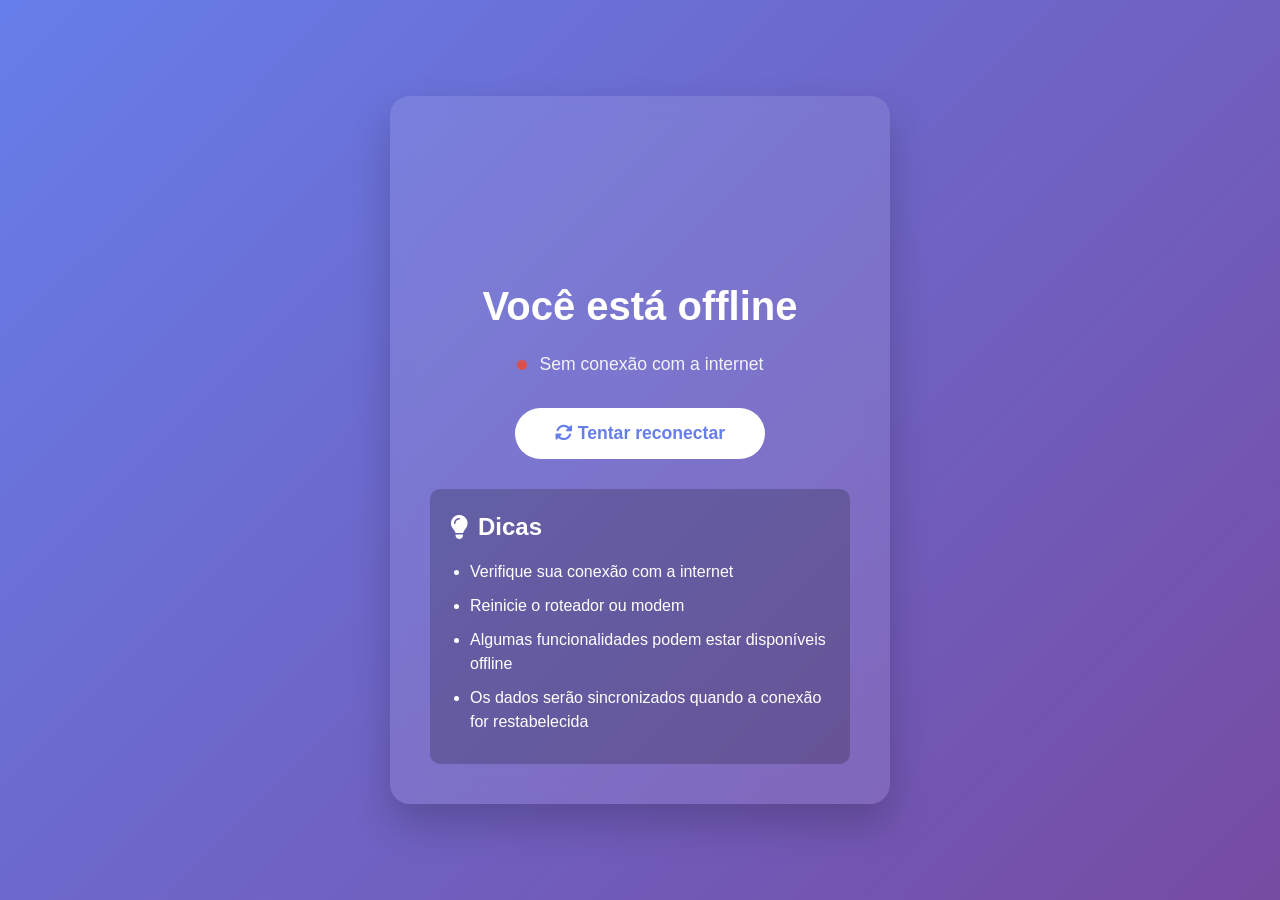
<file: offline.html>
<!DOCTYPE html>
<html lang="pt-br">
<head>
    <meta charset="UTF-8">
    <meta name="viewport" content="width=device-width, initial-scale=1.0">
    <title>Offline - SGE Municipal</title>
    <link rel="stylesheet" href="style.css">
    <link rel="stylesheet" href="https://cdnjs.cloudflare.com/ajax/libs/font-awesome/6.4.0/css/all.min.css">
    <style>
        body {
            margin: 0;
            padding: 0;
            font-family: 'Poppins', sans-serif;
            background: linear-gradient(135deg, #667eea 0%, #764ba2 100%);
            min-height: 100vh;
            display: flex;
            align-items: center;
            justify-content: center;
            color: white;
        }
        
        .offline-container {
            text-align: center;
            padding: 40px;
            background: rgba(255, 255, 255, 0.1);
            backdrop-filter: blur(10px);
            border-radius: 20px;
            box-shadow: 0 20px 40px rgba(0, 0, 0, 0.2);
            max-width: 500px;
            margin: 20px;
        }
        
        .offline-icon {
            font-size: 5rem;
            margin-bottom: 20px;
            animation: float 3s ease-in-out infinite;
        }
        
        @keyframes float {
            0%, 100% { transform: translateY(0); }
            50% { transform: translateY(-20px); }
        }
        
        h1 {
            font-size: 2.5rem;
            margin-bottom: 15px;
        }
        
        p {
            font-size: 1.1rem;
            margin-bottom: 30px;
            opacity: 0.9;
        }
        
        .btn-reconectar {
            background: white;
            color: #667eea;
            border: none;
            padding: 15px 40px;
            border-radius: 50px;
            font-size: 1.1rem;
            font-weight: 600;
            cursor: pointer;
            transition: all 0.3s;
            margin-bottom: 30px;
        }
        
        .btn-reconectar:hover {
            transform: translateY(-3px);
            box-shadow: 0 10px 20px rgba(0, 0, 0, 0.2);
        }
        
        .dicas {
            text-align: left;
            background: rgba(0, 0, 0, 0.2);
            padding: 20px;
            border-radius: 10px;
        }
        
        .dicas h3 {
            margin: 0 0 15px 0;
            display: flex;
            align-items: center;
            gap: 10px;
        }
        
        .dicas ul {
            margin: 0;
            padding-left: 20px;
        }
        
        .dicas li {
            margin: 10px 0;
        }
        
        .status-indicator {
            display: inline-block;
            width: 10px;
            height: 10px;
            background: #e74c3c;
            border-radius: 50%;
            margin-right: 8px;
            animation: pulse 1.5s infinite;
        }
        
        @keyframes pulse {
            0%, 100% { opacity: 1; }
            50% { opacity: 0.5; }
        }
    </style>
</head>
<body>
    <div class="offline-container">
        <div class="offline-icon">
            <i class="fas fa-wifi-slash"></i>
        </div>
        
        <h1>Você está offline</h1>
        
        <p>
            <span class="status-indicator"></span>
            Sem conexão com a internet
        </p>
        
        <button class="btn-reconectar" onclick="tentarReconectar()">
            <i class="fas fa-sync-alt"></i>
            Tentar reconectar
        </button>
        
        <div class="dicas">
            <h3>
                <i class="fas fa-lightbulb"></i>
                Dicas
            </h3>
            <ul>
                <li>Verifique sua conexão com a internet</li>
                <li>Reinicie o roteador ou modem</li>
                <li>Algumas funcionalidades podem estar disponíveis offline</li>
                <li>Os dados serão sincronizados quando a conexão for restabelecida</li>
            </ul>
        </div>
    </div>

    <script>
        function tentarReconectar() {
            if (navigator.onLine) {
                window.location.href = '/';
            } else {
                alert('Ainda sem conexão. Verifique sua internet e tente novamente.');
            }
        }

        // Verificar periodicamente
        setInterval(() => {
            if (navigator.onLine) {
                window.location.href = '/';
            }
        }, 5000);
    </script>
</body>
</html>
</file>
<file: style.css>
/* style.css - Sistema de Gestão Educacional Municipal
   Versão 5.0 - Completa com todos os módulos funcionando
*/

/* ========== RESET E VARIÁVEIS GLOBAIS ========== */
* {
    margin: 0;
    padding: 0;
    box-sizing: border-box;
}

:root {
    /* Cores base */
    --primary: #3498db;
    --secondary: #2c3e50;
    --success: #27ae60;
    --warning: #f39c12;
    --danger: #e74c3c;
    --info: #17a2b8;
    --purple: #9b59b6;
    --orange: #e67e22;
    --light: #ecf0f1;
    --dark: #2c3e50;
    --gray: #95a5a6;
    
    /* Cores de fundo */
    --bg-primary: #f5f7fa;
    --bg-secondary: #ffffff;
    --bg-sidebar: #2c3e50;
    --bg-header: #ffffff;
    --bg-card: #ffffff;
    --bg-card-hover: #f8f9fa;
    
    /* Cores de texto */
    --text-primary: #2c3e50;
    --text-secondary: #7f8c8d;
    --text-light: #ecf0f1;
    --text-white: #ffffff;
    
    /* Cores de borda */
    --border-color: #dee2e6;
    
    /* Cores de input */
    --input-bg: #ffffff;
    --input-border: #dee2e6;
    --input-focus: #3498db;
    
    /* Cores de IA */
    --ia-primary: #667eea;
    --ia-secondary: #764ba2;
    --ia-gradient: linear-gradient(135deg, #667eea, #764ba2);
    
    /* Tamanhos */
    --font-base: 16px;
    --line-height: 1.5;
    
    /* Sombras */
    --shadow: 0 4px 6px rgba(0, 0, 0, 0.1);
    --shadow-lg: 0 10px 20px rgba(0, 0, 0, 0.1);
    --shadow-hover: 0 8px 15px rgba(0, 0, 0, 0.2);
    
    /* Bordas */
    --radius: 8px;
    --radius-sm: 4px;
    --radius-lg: 12px;
    
    /* Transições */
    --transition: all 0.3s ease;
}

/* ========== ESTILOS BASE ========== */
body {
    font-family: 'Poppins', sans-serif;
    background: var(--bg-primary);
    color: var(--text-primary);
    min-height: 100vh;
    line-height: var(--line-height);
    transition: var(--transition);
    font-size: var(--font-base);
}

/* Ajustes de fonte para headings */
h1 { font-size: calc(var(--font-base) * 2); }
h2 { font-size: calc(var(--font-base) * 1.75); }
h3 { font-size: calc(var(--font-base) * 1.5); }
h4 { font-size: calc(var(--font-base) * 1.25); }
h5 { font-size: calc(var(--font-base) * 1.1); }
h6 { font-size: var(--font-base); }

/* ========== TELAS ========== */
.screen { display: none; min-height: 100vh; }
.screen.active { display: block; }

/* ========== LOGIN ========== */
.login-container {
    max-width: 450px;
    margin: 0 auto;
    padding: 40px 20px;
    min-height: 100vh;
    display: flex;
    flex-direction: column;
    justify-content: center;
}

.login-header {
    text-align: center;
    margin-bottom: 40px;
    color: white;
}

.logo {
    width: 80px;
    height: 80px;
    margin-bottom: 20px;
    background: white;
    border-radius: 50%;
    padding: 15px;
    box-shadow: var(--shadow);
}

.login-header h1 { 
    font-size: 1.8rem; 
    margin-bottom: 10px; 
    color: white;
}

.subtitle { 
    font-size: 1.1rem; 
    opacity: 0.9; 
}

.login-form {
    background: var(--bg-secondary);
    padding: 40px 30px;
    border-radius: var(--radius);
    box-shadow: var(--shadow-lg);
    border: 1px solid var(--border-color);
}

.form-group { margin-bottom: 25px; }
.form-group label {
    display: block;
    margin-bottom: 8px;
    font-weight: 500;
    color: var(--text-primary);
}

.form-group input, .form-group select {
    width: 100%;
    padding: 12px 15px;
    border: 2px solid var(--input-border);
    border-radius: var(--radius-sm);
    font-family: 'Poppins', sans-serif;
    font-size: 1rem;
    transition: var(--transition);
    background: var(--input-bg);
    color: var(--text-primary);
}

.form-group input:focus, .form-group select:focus {
    outline: none;
    border-color: var(--input-focus);
    box-shadow: 0 0 0 3px rgba(52,152,219,0.1);
}

.btn {
    display: inline-flex;
    align-items: center;
    justify-content: center;
    gap: 10px;
    padding: 14px 25px;
    border: none;
    border-radius: var(--radius-sm);
    font-family: 'Poppins', sans-serif;
    font-size: 1rem;
    font-weight: 500;
    cursor: pointer;
    transition: var(--transition);
    text-decoration: none;
}

.btn-primary {
    background: var(--primary);
    color: white;
    width: 100%;
}

.btn-primary:hover {
    background: #2980b9;
    transform: translateY(-2px);
    box-shadow: var(--shadow);
}

.btn-secondary {
    background: var(--gray);
    color: white;
}

.btn-secondary:hover {
    background: #7f8c8d;
}

.btn-success {
    background: var(--success);
    color: white;
}

.btn-success:hover {
    background: #219a52;
}

.btn-warning {
    background: var(--warning);
    color: white;
}

.btn-warning:hover {
    background: #e67e22;
}

.btn-danger {
    background: var(--danger);
    color: white;
}

.btn-danger:hover {
    background: #c0392b;
}

.btn-info {
    background: var(--info);
    color: white;
}

.btn-info:hover {
    background: #138496;
}

.btn-ia {
    background: var(--ia-gradient);
    color: white;
}

.btn-ia:hover {
    transform: translateY(-2px);
    box-shadow: var(--shadow-hover);
}

.btn-sm { 
    padding: 8px 15px; 
    font-size: 0.9rem; 
}

.btn-block {
    width: 100%;
}

.btn-icon {
    background: none;
    border: none;
    cursor: pointer;
    padding: 8px;
    border-radius: 50%;
    transition: var(--transition);
    color: var(--text-primary);
    display: inline-flex;
    align-items: center;
    justify-content: center;
}

.btn-icon:hover { 
    background: rgba(0,0,0,0.1); 
}

.btn-link {
    background: none;
    border: none;
    color: var(--primary);
    cursor: pointer;
    font-size: 0.9rem;
    text-decoration: underline;
}

.btn-link:hover {
    color: #2980b9;
}

.login-demo-info {
    margin-top: 30px;
    padding: 20px;
    background: #f8f9fa;
    border-radius: var(--radius-sm);
    border-left: 4px solid var(--primary);
}

.demo-credentials {
    width: 100%;
    margin-top: 10px;
    font-size: 0.9rem;
}

.demo-credentials td { 
    padding: 5px; 
}

.demo-credentials td:first-child { 
    font-weight: 600; 
    color: var(--text-primary); 
}

/* ========== DASHBOARD ========== */
.header {
    background: var(--bg-header);
    padding: 0 30px;
    height: 70px;
    display: flex;
    align-items: center;
    justify-content: space-between;
    box-shadow: var(--shadow);
    position: sticky;
    top: 0;
    z-index: 100;
    border-bottom: 1px solid var(--border-color);
}

.header-left { 
    display: flex; 
    align-items: center; 
    gap: 20px; 
}

.header-left h2 { 
    color: var(--text-primary); 
    font-weight: 600; 
}

.header-right { 
    display: flex; 
    align-items: center; 
    gap: 20px; 
}

.user-info {
    display: flex;
    flex-direction: column;
    align-items: flex-end;
}

.user-info span:first-child { 
    font-weight: 500; 
    color: var(--text-primary); 
}

.user-role {
    font-size: 0.85rem;
    color: var(--text-secondary);
    background: #f8f9fa;
    padding: 2px 8px;
    border-radius: 20px;
    margin-top: 2px;
}

/* ========== LAYOUT ========== */
.main-container {
    display: flex;
    min-height: calc(100vh - 70px - 80px);
}

.sidebar {
    width: 280px;
    background: var(--bg-sidebar);
    color: var(--text-light);
    transition: var(--transition);
    overflow-y: auto;
}

.sidebar-header {
    padding: 25px 20px;
    border-bottom: 1px solid rgba(255,255,255,0.1);
}

.sidebar-header h3 { 
    color: var(--text-light); 
}

.sidebar-menu { 
    list-style: none; 
    padding: 20px 0; 
}

.menu-item { 
    margin-bottom: 5px; 
}

.menu-link {
    display: flex;
    align-items: center;
    gap: 15px;
    padding: 15px 20px;
    color: var(--text-light);
    text-decoration: none;
    transition: var(--transition);
    opacity: 0.8;
}

.menu-link:hover {
    background: rgba(255,255,255,0.1);
    color: white;
    padding-left: 25px;
    opacity: 1;
}

.menu-link.active {
    background: rgba(255,255,255,0.15);
    color: white;
    border-left: 4px solid var(--primary);
    opacity: 1;
}

.menu-link i { 
    width: 20px; 
    text-align: center; 
}

.main-content {
    flex: 1;
    padding: 30px;
    overflow-y: auto;
    background: var(--bg-primary);
    transition: var(--transition);
}

.footer {
    background: var(--bg-sidebar);
    color: var(--text-light);
    padding: 20px 30px;
    text-align: center;
    margin-left: 280px;
    transition: var(--transition);
}

.footer p {
    margin-bottom: 5px;
    font-size: 0.9rem;
    opacity: 0.8;
}

/* ========== SIDEBAR COLLAPSED ========== */
.sidebar.collapsed { 
    transform: translateX(-280px); 
}

.main-content.expanded { 
    margin-left: -280px; 
}

.footer.expanded { 
    margin-left: 0; 
}

/* ========== CARDS E ESTATÍSTICAS ========== */
.dashboard-stats {
    display: grid;
    grid-template-columns: repeat(auto-fit, minmax(250px, 1fr));
    gap: 20px;
    margin-bottom: 30px;
}

.stat-card {
    background: var(--bg-card);
    padding: 25px;
    border-radius: var(--radius);
    box-shadow: var(--shadow);
    display: flex;
    align-items: center;
    gap: 20px;
    cursor: pointer;
    transition: var(--transition);
    border: 1px solid var(--border-color);
}

.stat-card:hover {
    transform: translateY(-5px);
    box-shadow: var(--shadow-lg);
}

.stat-card.ia-card {
    background: var(--ia-gradient);
    color: white;
}

.stat-card.ia-card .stat-icon {
    background: rgba(255,255,255,0.2);
}

.stat-card.ia-card .stat-number,
.stat-card.ia-card .stat-change {
    color: white;
}

.stat-card.ia-card .stat-info h3 {
    color: rgba(255,255,255,0.9);
}

.stat-icon {
    width: 60px;
    height: 60px;
    border-radius: 50%;
    display: flex;
    align-items: center;
    justify-content: center;
    color: white;
    font-size: 1.5rem;
}

.bg-primary { background: var(--primary); }
.bg-success { background: var(--success); }
.bg-warning { background: var(--warning); }
.bg-info { background: var(--info); }
.bg-purple { background: var(--purple); }
.bg-orange { background: var(--orange); }
.bg-ia { background: var(--ia-primary); }

.stat-info h3 {
    color: var(--text-secondary);
    font-size: 0.9rem;
    margin-bottom: 5px;
    text-transform: uppercase;
}

.stat-number {
    color: var(--text-primary);
    font-size: 2rem;
    font-weight: 600;
    margin: 0;
}

.stat-change {
    color: var(--success);
    font-size: 0.9rem;
}

/* ========== GRÁFICOS ========== */
.dashboard-graficos {
    margin: 30px 0;
}

.grafico-row {
    display: grid;
    grid-template-columns: 1fr 1fr;
    gap: 20px;
    margin-bottom: 20px;
}

.grafico-card {
    background: var(--bg-card);
    padding: 20px;
    border-radius: var(--radius);
    box-shadow: var(--shadow);
    border: 1px solid var(--border-color);
}

/* ========== DASHBOARD SECTIONS ========== */
.dashboard-sections {
    display: grid;
    grid-template-columns: 1fr 1fr;
    gap: 30px;
    margin-bottom: 30px;
}

.quick-actions, .recent-activity {
    background: var(--bg-card);
    padding: 25px;
    border-radius: var(--radius);
    box-shadow: var(--shadow);
    border: 1px solid var(--border-color);
}

.quick-actions h2, .recent-activity h2 {
    color: var(--text-primary);
    margin-bottom: 20px;
    display: flex;
    align-items: center;
    gap: 10px;
}

.action-buttons {
    display: flex;
    flex-direction: column;
    gap: 10px;
}

.action-btn {
    display: flex;
    align-items: center;
    gap: 15px;
    padding: 15px;
    background: var(--bg-card-hover);
    border: 1px solid var(--border-color);
    border-radius: var(--radius-sm);
    cursor: pointer;
    transition: var(--transition);
    text-align: left;
    color: var(--text-primary);
}

.action-btn:hover {
    background: #e9ecef;
    transform: translateX(5px);
}

.action-btn i { 
    color: var(--primary); 
    font-size: 1.2rem; 
}

.action-btn.ia-btn {
    background: var(--ia-gradient);
    color: white;
}

.action-btn.ia-btn i {
    color: white;
}

/* ========== LISTAS E CARDS ========== */
.escolas-list, .professores-list, .alunos-list, .turmas-list {
    display: grid;
    grid-template-columns: repeat(auto-fill, minmax(350px, 1fr));
    gap: 20px;
    margin-top: 20px;
}

.card, .escola-card, .professor-card, .aluno-card, .turma-card {
    background: var(--bg-card);
    border-radius: var(--radius);
    box-shadow: var(--shadow);
    overflow: hidden;
    border: 1px solid var(--border-color);
    transition: var(--transition);
}

.card:hover, .escola-card:hover, .professor-card:hover, 
.aluno-card:hover, .turma-card:hover {
    transform: translateY(-3px);
    box-shadow: var(--shadow-lg);
}

.card-header, .escola-header {
    padding: 20px;
    background: linear-gradient(135deg, var(--primary), #2980b9);
    color: white;
    display: flex;
    justify-content: space-between;
    align-items: center;
}

.card-body, .escola-body, .professor-body, .aluno-body, .turma-body {
    padding: 20px;
}

.card-footer, .escola-footer, .professor-footer, .aluno-footer, .turma-footer {
    padding: 15px 20px;
    background: var(--bg-card-hover);
    border-top: 1px solid var(--border-color);
    display: flex;
    gap: 10px;
}

/* ========== TABELAS ========== */
.table-responsive { 
    overflow-x: auto; 
}

.data-table, .notas-table, .frequencia-table, .boletim-table, .auditoria-table {
    width: 100%;
    border-collapse: collapse;
    background: var(--bg-card);
    border-radius: var(--radius);
    overflow: hidden;
    box-shadow: var(--shadow);
}

.data-table th, .notas-table th, .frequencia-table th, 
.boletim-table th, .auditoria-table th {
    background: var(--secondary);
    color: white;
    padding: 15px;
    text-align: left;
    font-weight: 500;
}

.data-table td, .notas-table td, .frequencia-table td,
.boletim-table td, .auditoria-table td {
    padding: 12px 15px;
    border-bottom: 1px solid var(--border-color);
    color: var(--text-primary);
}

.data-table tr:hover {
    background: var(--bg-card-hover);
}

/* ========== BADGES E STATUS ========== */
.status-badge {
    display: inline-block;
    padding: 5px 15px;
    border-radius: 20px;
    font-size: 0.85rem;
    font-weight: 500;
}

.status-badge.ativo, .status-badge.ativa, .status-badge.aprovado { 
    background: #d4edda; 
    color: #155724; 
}

.status-badge.inativo, .status-badge.reprovado { 
    background: #f8d7da; 
    color: #721c24; 
}

.status-badge.pendente, .status-badge.recuperacao { 
    background: #fff3cd; 
    color: #856404; 
}

.status-badge.andamento, .status-badge.em_andamento { 
    background: #d1ecf1; 
    color: #0c5460; 
}

.status-badge.baixo { background: #d4edda; color: #155724; }
.status-badge.medio { background: #fff3cd; color: #856404; }
.status-badge.alto { background: #f8d7da; color: #721c24; }
.status-badge.critico { background: #2c3e50; color: white; }

.badge {
    display: inline-block;
    padding: 3px 8px;
    border-radius: 12px;
    font-size: 0.75rem;
    font-weight: 500;
}

.badge-primary { background: var(--primary); color: white; }
.badge-success { background: var(--success); color: white; }
.badge-warning { background: var(--warning); color: white; }
.badge-danger { background: var(--danger); color: white; }
.badge-info { background: var(--info); color: white; }
.badge-ia { background: var(--ia-primary); color: white; }

.ia-badge {
    background: var(--ia-gradient);
    color: white;
    padding: 2px 8px;
    border-radius: 12px;
    font-size: 0.7rem;
    margin-left: 5px;
    display: inline-block;
}

/* ========== PROGRESS BAR ========== */
.progress-bar-container {
    width: 100%;
    height: 10px;
    background: var(--bg-card-hover);
    border-radius: 5px;
    overflow: hidden;
    margin: 10px 0;
}

.progress-bar {
    height: 100%;
    background: linear-gradient(90deg, var(--primary), #2980b9);
    transition: width 0.3s ease;
}

.progress-bar.ia-progress {
    background: var(--ia-gradient);
}

/* ========== MODAL ========== */
.modal {
    display: none;
    position: fixed;
    top: 0;
    left: 0;
    width: 100%;
    height: 100%;
    background: rgba(0,0,0,0.5);
    z-index: 1000;
    align-items: center;
    justify-content: center;
    padding: 20px;
}

.modal.active { 
    display: flex; 
}

.modal-content {
    background: var(--bg-secondary);
    border-radius: var(--radius);
    width: 90%;
    max-width: 600px;
    max-height: 90vh;
    overflow-y: auto;
    animation: modalIn 0.3s ease;
    border: 1px solid var(--border-color);
}

@keyframes modalIn {
    from { opacity: 0; transform: translateY(-20px); }
    to { opacity: 1; transform: translateY(0); }
}

.modal-header {
    padding: 20px;
    border-bottom: 1px solid var(--border-color);
    display: flex;
    justify-content: space-between;
    align-items: center;
}

.modal-header h3 {
    color: var(--text-primary);
    margin: 0;
}

.modal-body { 
    padding: 20px; 
    color: var(--text-primary);
}

.modal-footer {
    padding: 20px;
    border-top: 1px solid var(--border-color);
    display: flex;
    justify-content: flex-end;
    gap: 10px;
}

/* ========== MENSAGENS ========== */
.global-message {
    position: fixed;
    top: 20px;
    right: 20px;
    padding: 15px 20px;
    border-radius: var(--radius);
    z-index: 9999;
    font-weight: 500;
    box-shadow: var(--shadow-lg);
    display: flex;
    align-items: center;
    gap: 15px;
    animation: slideIn 0.3s ease;
    max-width: 400px;
}

@keyframes slideIn {
    from { transform: translateX(100%); opacity: 0; }
    to { transform: translateX(0); opacity: 1; }
}

.message-success { 
    background: #d4edda; 
    color: #155724; 
    border: 1px solid #c3e6cb;
}

.message-error { 
    background: #f8d7da; 
    color: #721c24; 
    border: 1px solid #f5c6cb;
}

.message-warning { 
    background: #fff3cd; 
    color: #856404; 
    border: 1px solid #ffeaa7;
}

.message-info { 
    background: #d1ecf1; 
    color: #0c5460; 
    border: 1px solid #bee5eb;
}

.message-ia {
    background: var(--ia-gradient);
    color: white;
}

.message-content {
    display: flex;
    align-items: center;
    gap: 10px;
    flex: 1;
}

.message-close {
    background: none;
    border: none;
    color: inherit;
    cursor: pointer;
    opacity: 0.7;
    padding: 0;
}

.message-close:hover {
    opacity: 1;
}

/* ========== LOADING ========== */
.global-loading {
    position: fixed;
    top: 0;
    left: 0;
    width: 100%;
    height: 100%;
    background: rgba(0,0,0,0.7);
    display: flex;
    align-items: center;
    justify-content: center;
    z-index: 10000;
}

.loading-content {
    background: var(--bg-secondary);
    padding: 30px;
    border-radius: var(--radius);
    text-align: center;
    min-width: 200px;
    border: 1px solid var(--border-color);
}

.loading-spinner {
    width: 50px;
    height: 50px;
    border: 5px solid #f3f3f3;
    border-top: 5px solid var(--primary);
    border-radius: 50%;
    animation: spin 1s linear infinite;
    margin: 0 auto 15px;
}

@keyframes spin {
    0% { transform: rotate(0deg); }
    100% { transform: rotate(360deg); }
}

.loading-text {
    color: var(--text-primary);
    font-weight: 500;
}

/* ========== PERFIL ========== */
.profile-content {
    max-width: 800px;
    margin: 0 auto;
}

.profile-card {
    background: var(--bg-card);
    padding: 40px;
    border-radius: var(--radius);
    box-shadow: var(--shadow);
    text-align: center;
    border: 1px solid var(--border-color);
}

.profile-avatar {
    width: 150px;
    height: 150px;
    margin: 0 auto 30px;
}

.profile-avatar img {
    width: 100%;
    height: 100%;
    border-radius: 50%;
    object-fit: cover;
    border: 5px solid var(--bg-card-hover);
}

.profile-details {
    text-align: left;
    max-width: 500px;
    margin: 0 auto 30px;
}

.detail-row {
    display: flex;
    justify-content: space-between;
    padding: 15px 0;
    border-bottom: 1px solid var(--border-color);
}

.detail-row:last-child {
    border-bottom: none;
}

.detail-row label {
    color: var(--text-secondary);
    font-weight: 500;
}

.detail-row span {
    color: var(--text-primary);
    font-weight: 500;
}

.role-badge {
    background: var(--primary);
    color: white;
    padding: 5px 15px;
    border-radius: 20px;
    font-size: 0.9rem;
}

.profile-actions {
    display: flex;
    gap: 15px;
    justify-content: center;
    flex-wrap: wrap;
}

/* ========== BIBLIOTECA ========== */
.livros-grid {
    display: grid;
    grid-template-columns: repeat(auto-fill, minmax(300px, 1fr));
    gap: 20px;
    margin-top: 20px;
}

.livro-card {
    background: var(--bg-card);
    border-radius: var(--radius);
    box-shadow: var(--shadow);
    overflow: hidden;
    transition: var(--transition);
    border: 1px solid var(--border-color);
}

.livro-card:hover {
    transform: translateY(-5px);
    box-shadow: var(--shadow-lg);
}

.livro-capa {
    height: 200px;
    background: linear-gradient(135deg, var(--primary), #2980b9);
    display: flex;
    align-items: center;
    justify-content: center;
    color: white;
    font-size: 3rem;
}

.livro-info {
    padding: 20px;
}

.livro-titulo {
    color: var(--text-primary);
    margin-bottom: 10px;
    font-size: 1.2rem;
}

.livro-autor {
    color: var(--text-secondary);
    margin-bottom: 5px;
}

.livro-disponibilidade {
    margin: 15px 0;
}

.disponivel { 
    color: var(--success); 
    font-weight: 600; 
}

.indisponivel { 
    color: var(--danger); 
    font-weight: 600; 
}

/* ========== MERENDA ========== */
.cardapio-semana {
    display: grid;
    grid-template-columns: repeat(auto-fit, minmax(200px, 1fr));
    gap: 20px;
    margin-bottom: 30px;
}

.dia-cardapio {
    background: var(--bg-card);
    padding: 20px;
    border-radius: var(--radius);
    box-shadow: var(--shadow);
    border: 1px solid var(--border-color);
}

.dia-cardapio.hoje {
    border: 2px solid var(--primary);
    transform: scale(1.02);
}

.dia-cardapio h3 { 
    color: var(--primary); 
    margin-bottom: 15px; 
}

.refeicao { 
    margin-bottom: 10px; 
}

.refeicao strong { 
    display: block; 
    color: var(--text-primary); 
}

/* ========== TRANSPORTE ========== */
.rota-card {
    background: var(--bg-card);
    padding: 20px;
    border-radius: var(--radius);
    box-shadow: var(--shadow);
    margin-bottom: 15px;
    border: 1px solid var(--border-color);
}

.rota-header {
    display: flex;
    justify-content: space-between;
    align-items: center;
    margin-bottom: 15px;
}

.pontos-lista {
    margin: 15px 0 0 20px;
}

.pontos-lista li {
    margin: 5px 0;
}

/* ========== OCORRÊNCIAS ========== */
.ocorrencia-card {
    background: var(--bg-card);
    padding: 20px;
    border-radius: var(--radius);
    box-shadow: var(--shadow);
    margin-bottom: 15px;
    border-left: 4px solid;
    border: 1px solid var(--border-color);
    border-left-width: 4px;
}

.ocorrencia-card.pendente { 
    border-left-color: var(--warning); 
}

.ocorrencia-card.resolvido { 
    border-left-color: var(--success); 
}

.ocorrencia-card.em_andamento { 
    border-left-color: var(--primary); 
}

/* ========== COMUNICAÇÃO ========== */
.mensagem-card {
    background: var(--bg-card);
    padding: 20px;
    border-radius: var(--radius);
    box-shadow: var(--shadow);
    margin-bottom: 15px;
    cursor: pointer;
    transition: var(--transition);
    border: 1px solid var(--border-color);
}

.mensagem-card:hover { 
    transform: translateX(5px); 
}

.mensagem-card.nao-lida { 
    background: #f0f7ff; 
    border-left: 4px solid var(--primary); 
}

.mensagens-tabs {
    display: flex;
    gap: 10px;
    margin-bottom: 20px;
}

.tab-btn {
    padding: 10px 20px;
    border: 1px solid var(--border-color);
    background: var(--bg-card);
    color: var(--text-primary);
    cursor: pointer;
    border-radius: var(--radius-sm);
    transition: var(--transition);
}

.tab-btn.active {
    background: var(--primary);
    color: white;
    border-color: var(--primary);
}

.mensagens-lista {
    display: none;
}

.mensagens-lista.active {
    display: block;
}

/* ========== ATIVIDADES ========== */
.atividade-card {
    background: var(--bg-card);
    padding: 20px;
    border-radius: var(--radius);
    box-shadow: var(--shadow);
    margin-bottom: 15px;
    border: 1px solid var(--border-color);
}

.atividades-tabs {
    display: flex;
    gap: 10px;
    margin-bottom: 20px;
    flex-wrap: wrap;
}

/* ========== VAGAS ========== */
.vaga-card {
    background: var(--bg-card);
    padding: 20px;
    border-radius: var(--radius);
    box-shadow: var(--shadow);
    margin-bottom: 15px;
    border: 1px solid var(--border-color);
}

.vagas-turmas {
    display: grid;
    grid-template-columns: repeat(auto-fill, minmax(300px, 1fr));
    gap: 20px;
    margin-top: 20px;
}

/* ========== REUNIÕES ========== */
.reuniao-card {
    background: var(--bg-card);
    padding: 20px;
    border-radius: var(--radius);
    box-shadow: var(--shadow);
    margin-bottom: 15px;
    border: 1px solid var(--border-color);
}

.reuniao-card.proxima {
    border-left: 4px solid var(--warning);
}

/* ========== PROJETOS ========== */
.projeto-card {
    background: var(--bg-card);
    padding: 20px;
    border-radius: var(--radius);
    box-shadow: var(--shadow);
    margin-bottom: 15px;
    border: 1px solid var(--border-color);
}

/* ========== SAÚDE ========== */
.saude-card {
    background: var(--bg-card);
    padding: 20px;
    border-radius: var(--radius);
    box-shadow: var(--shadow);
    margin-bottom: 15px;
    border: 1px solid var(--border-color);
}

.alergia-tag {
    display: inline-block;
    padding: 3px 10px;
    background: #f8d7da;
    color: #721c24;
    border-radius: 15px;
    margin: 2px;
    font-size: 0.85rem;
}

/* ========== BOLSAS ========== */
.bolsa-card {
    background: var(--bg-card);
    padding: 20px;
    border-radius: var(--radius);
    box-shadow: var(--shadow);
    margin-bottom: 15px;
    border: 1px solid var(--border-color);
}

/* ========== ESTÁGIO ========== */
.estagio-card {
    background: var(--bg-card);
    padding: 20px;
    border-radius: var(--radius);
    box-shadow: var(--shadow);
    margin-bottom: 15px;
    border: 1px solid var(--border-color);
}

/* ========== MONITORIA ========== */
.monitoria-card {
    background: var(--bg-card);
    padding: 20px;
    border-radius: var(--radius);
    box-shadow: var(--shadow);
    margin-bottom: 15px;
    border: 1px solid var(--border-color);
}

/* ========== COMPETIÇÕES ========== */
.competicao-card {
    background: var(--bg-card);
    padding: 20px;
    border-radius: var(--radius);
    box-shadow: var(--shadow);
    margin-bottom: 15px;
    border: 1px solid var(--border-color);
}

/* ========== HORAS COMPLEMENTARES ========== */
.horas-card {
    background: var(--bg-card);
    padding: 20px;
    border-radius: var(--radius);
    box-shadow: var(--shadow);
    margin-bottom: 15px;
    border: 1px solid var(--border-color);
}

/* ========== PESQUISAS ========== */
.pesquisa-card {
    background: var(--bg-card);
    padding: 20px;
    border-radius: var(--radius);
    box-shadow: var(--shadow);
    margin-bottom: 15px;
    cursor: pointer;
    transition: var(--transition);
    border: 1px solid var(--border-color);
}

.pesquisa-card:hover { 
    transform: translateY(-5px); 
}

.pesquisa-card.respondida {
    opacity: 0.8;
}

/* ========== DOCUMENTOS ========== */
.documento-card {
    background: var(--bg-card);
    padding: 20px;
    border-radius: var(--radius);
    box-shadow: var(--shadow);
    margin-bottom: 15px;
    display: flex;
    align-items: center;
    gap: 20px;
    border: 1px solid var(--border-color);
}

.documento-icon {
    width: 50px;
    height: 50px;
    background: var(--bg-card-hover);
    border-radius: 50%;
    display: flex;
    align-items: center;
    justify-content: center;
    font-size: 1.5rem;
    color: var(--primary);
}

/* ========== UNIFORME ========== */
.uniforme-card {
    background: var(--bg-card);
    padding: 20px;
    border-radius: var(--radius);
    box-shadow: var(--shadow);
    margin-bottom: 15px;
    border: 1px solid var(--border-color);
}

/* ========== CURSOS ========== */
.curso-card {
    background: var(--bg-card);
    padding: 20px;
    border-radius: var(--radius);
    box-shadow: var(--shadow);
    margin-bottom: 15px;
    border: 1px solid var(--border-color);
}

/* ========== FEEDBACK ========== */
.feedback-card {
    background: var(--bg-card);
    padding: 20px;
    border-radius: var(--radius);
    box-shadow: var(--shadow);
    margin-bottom: 15px;
    border: 1px solid var(--border-color);
}

.estrelas { 
    color: var(--warning); 
}

/* ========== NOTIFICAÇÕES ========== */
.notificacoes-dropdown {
    position: relative;
}

#notificacoes-toggle {
    position: relative;
}

.badge-notificacoes {
    position: absolute;
    top: -5px;
    right: -5px;
    background: var(--danger);
    color: white;
    font-size: 0.7rem;
    padding: 2px 5px;
    border-radius: 10px;
    min-width: 18px;
    text-align: center;
}

.notificacoes-painel {
    position: absolute;
    top: 100%;
    right: 0;
    width: 350px;
    background: var(--bg-secondary);
    border-radius: var(--radius);
    box-shadow: var(--shadow-lg);
    margin-top: 10px;
    display: none;
    z-index: 1000;
    border: 1px solid var(--border-color);
}

.notificacoes-painel.aberto {
    display: block;
}

.notificacoes-header {
    padding: 15px;
    border-bottom: 1px solid var(--border-color);
    display: flex;
    justify-content: space-between;
    align-items: center;
}

.notificacoes-header h3 {
    margin: 0;
    font-size: 1rem;
}

.notificacoes-lista {
    max-height: 400px;
    overflow-y: auto;
}

.notificacao-item {
    padding: 15px;
    border-bottom: 1px solid var(--border-color);
    cursor: pointer;
    transition: var(--transition);
    display: flex;
    gap: 10px;
}

.notificacao-item:hover {
    background: var(--bg-card-hover);
}

.notificacao-item.nao-lida {
    background: #f0f7ff;
}

.notificacao-item.nao-lida:hover {
    background: #e3f0ff;
}

.notificacao-icone {
    width: 32px;
    height: 32px;
    border-radius: 50%;
    display: flex;
    align-items: center;
    justify-content: center;
    color: white;
    flex-shrink: 0;
}

.icone-success { background: var(--success); }
.icone-error { background: var(--danger); }
.icone-warning { background: var(--warning); }
.icone-info { background: var(--primary); }
.icone-evento { background: var(--purple); }
.icone-mensagem { background: var(--info); }
.icone-lembrete { background: var(--orange); }
.icone-ia { background: var(--ia-primary); }

.notificacao-conteudo {
    flex: 1;
}

.notificacao-titulo {
    font-weight: 600;
    margin-bottom: 3px;
}

.notificacao-mensagem {
    font-size: 0.85rem;
    color: var(--text-secondary);
    margin-bottom: 3px;
}

.notificacao-data {
    font-size: 0.7rem;
    color: #999;
}

.notificacao-footer {
    padding: 10px 15px;
    border-top: 1px solid var(--border-color);
    text-align: center;
}

/* ========== BUSCA ========== */
.busca-container {
    position: relative;
    margin-left: 20px;
    width: 300px;
}

.busca-input-wrapper {
    position: relative;
}

.busca-icone {
    position: absolute;
    left: 12px;
    top: 50%;
    transform: translateY(-50%);
    color: var(--text-secondary);
}

.busca-input {
    width: 100%;
    padding: 8px 35px 8px 35px;
    border: 1px solid var(--border-color);
    border-radius: 20px;
    font-size: 0.9rem;
    transition: var(--transition);
    background: var(--input-bg);
    color: var(--text-primary);
}

.busca-input:focus {
    outline: none;
    border-color: var(--input-focus);
    box-shadow: 0 0 0 3px rgba(52,152,219,0.1);
}

.busca-filtros-btn {
    position: absolute;
    right: 8px;
    top: 50%;
    transform: translateY(-50%);
    color: var(--text-secondary);
    cursor: pointer;
    padding: 4px;
    border-radius: 50%;
    transition: var(--transition);
}

.busca-filtros-btn:hover {
    background: var(--bg-card-hover);
    color: var(--primary);
}

.busca-resultados {
    position: absolute;
    top: 100%;
    left: 0;
    right: 0;
    background: var(--bg-secondary);
    border-radius: var(--radius);
    box-shadow: var(--shadow-lg);
    margin-top: 5px;
    max-height: 400px;
    overflow-y: auto;
    display: none;
    z-index: 1000;
    border: 1px solid var(--border-color);
}

.busca-resultados.ativo {
    display: block;
}

.resultado-item {
    display: flex;
    align-items: center;
    padding: 12px 15px;
    border-bottom: 1px solid var(--border-color);
    cursor: pointer;
    transition: var(--transition);
}

.resultado-item:hover {
    background: var(--bg-card-hover);
}

.resultado-item.selecionado {
    background: #e3f0ff;
}

.resultado-icone {
    width: 36px;
    height: 36px;
    border-radius: 50%;
    background: var(--bg-card-hover);
    display: flex;
    align-items: center;
    justify-content: center;
    margin-right: 12px;
    color: white;
}

.icone-aluno { background: var(--primary); }
.icone-professor { background: var(--success); }
.icone-escola { background: var(--orange); }
.icone-turma { background: var(--purple); }
.icone-livro { background: var(--danger); }
.icone-documento { background: var(--info); }
.icone-ia { background: var(--ia-primary); }

.resultado-info {
    flex: 1;
}

.resultado-titulo {
    font-weight: 600;
    color: var(--text-primary);
    margin-bottom: 3px;
}

.resultado-subtitulo {
    font-size: 0.85rem;
    color: var(--text-secondary);
}

.resultado-badge {
    font-size: 0.7rem;
    padding: 2px 6px;
    border-radius: 3px;
    margin-left: 10px;
}

.busca-filtros-panel {
    position: absolute;
    top: 100%;
    right: 0;
    width: 250px;
    background: var(--bg-secondary);
    border-radius: var(--radius);
    box-shadow: var(--shadow-lg);
    margin-top: 5px;
    padding: 15px;
    display: none;
    z-index: 1000;
    border: 1px solid var(--border-color);
}

.busca-filtros-panel.ativo {
    display: block;
}

.filtros-header {
    display: flex;
    justify-content: space-between;
    align-items: center;
    margin-bottom: 15px;
}

.filtros-tipos {
    display: flex;
    flex-direction: column;
    gap: 8px;
    margin-bottom: 15px;
}

/* ========== TEMAS ========== */
.tema-dropdown {
    position: relative;
}

#tema-toggle {
    position: relative;
}

.tema-painel {
    position: absolute;
    top: 100%;
    right: 0;
    width: 320px;
    background: var(--bg-secondary);
    border-radius: var(--radius);
    box-shadow: var(--shadow-lg);
    margin-top: 10px;
    padding: 15px;
    display: none;
    z-index: 1000;
    color: var(--text-primary);
    border: 1px solid var(--border-color);
}

.tema-painel.ativo {
    display: block;
}

.temas-grid {
    display: grid;
    grid-template-columns: repeat(2, 1fr);
    gap: 10px;
    margin-bottom: 15px;
}

.tema-card {
    padding: 10px;
    border: 2px solid transparent;
    border-radius: var(--radius-sm);
    cursor: pointer;
    transition: var(--transition);
    position: relative;
}

.tema-card:hover {
    background: var(--bg-card-hover);
}

.tema-card.ativo {
    border-color: var(--primary);
}

.tema-preview {
    height: 60px;
    border-radius: var(--radius-sm);
    overflow: hidden;
    display: flex;
    margin-bottom: 8px;
}

.preview-header {
    width: 30%;
    height: 100%;
}

.preview-sidebar {
    width: 20%;
    height: 100%;
}

.preview-content {
    width: 50%;
    height: 100%;
}

.tema-nome {
    font-size: 0.85rem;
    text-align: center;
    display: flex;
    align-items: center;
    justify-content: center;
    gap: 5px;
}

.tema-ativo {
    position: absolute;
    top: 5px;
    right: 5px;
    background: var(--primary);
    color: white;
    width: 18px;
    height: 18px;
    border-radius: 50%;
    display: flex;
    align-items: center;
    justify-content: center;
    font-size: 0.7rem;
}

.tema-personalizado {
    border-top: 1px solid var(--border-color);
    padding-top: 15px;
    margin-top: 15px;
}

.personalizacao-cores {
    display: grid;
    grid-template-columns: repeat(2, 1fr);
    gap: 10px;
    margin-bottom: 15px;
}

.cor-item {
    display: flex;
    flex-direction: column;
    gap: 5px;
}

.cor-item label {
    font-size: 0.8rem;
    color: var(--text-secondary);
}

.cor-item input[type="color"] {
    width: 100%;
    height: 35px;
    border: 1px solid var(--border-color);
    border-radius: var(--radius-sm);
    background: var(--input-bg);
    cursor: pointer;
}

/* ========== IDIOMA ========== */
.idioma-dropdown {
    position: relative;
}

.idioma-atual {
    margin-left: 5px;
    font-size: 0.9rem;
}

.idioma-painel {
    position: absolute;
    top: 100%;
    right: 0;
    width: 180px;
    background: var(--bg-secondary);
    border: 1px solid var(--border-color);
    border-radius: var(--radius);
    box-shadow: var(--shadow-lg);
    margin-top: 10px;
    display: none;
    z-index: 1000;
}

.idioma-painel.ativo {
    display: block;
}

.idioma-opcao {
    padding: 10px 15px;
    display: flex;
    justify-content: space-between;
    align-items: center;
    cursor: pointer;
    transition: var(--transition);
}

.idioma-opcao:hover {
    background: var(--bg-card-hover);
}

.idioma-opcao.ativo {
    background: var(--primary);
    color: white;
}

.idioma-nome {
    font-weight: 500;
}

.idioma-codigo {
    font-size: 0.8rem;
    color: var(--text-secondary);
}

.idioma-opcao.ativo .idioma-codigo {
    color: rgba(255,255,255,0.8);
}

/* ========== ACESSIBILIDADE ========== */
.acessibilidade-flutuante {
    position: fixed;
    bottom: 20px;
    right: 20px;
    z-index: 9998;
}

.btn-acessibilidade {
    width: 50px;
    height: 50px;
    border-radius: 50%;
    background: var(--primary);
    color: white;
    border: none;
    cursor: pointer;
    box-shadow: var(--shadow-lg);
    transition: var(--transition);
}

.btn-acessibilidade:hover {
    transform: scale(1.1);
}

.acessibilidade-painel {
    position: absolute;
    bottom: 60px;
    right: 0;
    width: 300px;
    background: var(--bg-secondary);
    border: 1px solid var(--border-color);
    border-radius: var(--radius);
    box-shadow: var(--shadow-lg);
    display: none;
}

.acessibilidade-painel.aberto {
    display: block;
}

.acessibilidade-header {
    padding: 15px;
    border-bottom: 1px solid var(--border-color);
    display: flex;
    justify-content: space-between;
    align-items: center;
}

.acessibilidade-opcoes {
    padding: 15px;
}

.opcao-grupo {
    margin-bottom: 20px;
}

.opcao-grupo h4 {
    margin: 0 0 10px 0;
    font-size: 0.9rem;
    color: var(--text-secondary);
}

.botoes-grupo {
    display: flex;
    align-items: center;
    justify-content: center;
    gap: 15px;
}

.btn-acao {
    width: 40px;
    height: 40px;
    border-radius: 50%;
    border: 1px solid var(--border-color);
    background: var(--bg-secondary);
    color: var(--text-primary);
    cursor: pointer;
    transition: var(--transition);
}

.btn-acao:hover {
    background: var(--primary);
    color: white;
}

.valor-atual {
    font-weight: 600;
    text-transform: capitalize;
}

.opcao-toggle {
    display: flex;
    align-items: center;
    gap: 10px;
    margin-bottom: 15px;
}

.toggle-switch {
    position: relative;
    display: inline-block;
    width: 50px;
    height: 24px;
}

.toggle-switch input {
    opacity: 0;
    width: 0;
    height: 0;
}

.toggle-slider {
    position: absolute;
    cursor: pointer;
    top: 0;
    left: 0;
    right: 0;
    bottom: 0;
    background-color: #ccc;
    transition: .4s;
    border-radius: 24px;
}

.toggle-slider:before {
    position: absolute;
    content: "";
    height: 16px;
    width: 16px;
    left: 4px;
    bottom: 4px;
    background-color: white;
    transition: .4s;
    border-radius: 50%;
}

input:checked + .toggle-slider {
    background-color: var(--primary);
}

input:checked + .toggle-slider:before {
    transform: translateX(26px);
}

.btn-leitor {
    width: 100%;
    padding: 10px;
    margin-bottom: 10px;
    border: 1px solid var(--border-color);
    background: var(--bg-secondary);
    color: var(--text-primary);
    border-radius: var(--radius-sm);
    cursor: pointer;
    transition: var(--transition);
}

.btn-leitor:hover {
    background: var(--primary);
    color: white;
}

/* Skip to content link */
.skip-link {
    position: absolute;
    top: -40px;
    left: 0;
    background: var(--primary);
    color: white;
    padding: 8px;
    z-index: 10000;
    text-decoration: none;
}

.skip-link:focus {
    top: 0;
}

/* Foco visível para navegação por teclado */
*:focus-visible {
    outline: 3px solid var(--primary) !important;
    outline-offset: 2px !important;
}

/* ========== DASHBOARD CUSTOMIZÁVEL ========== */
.dashboard-custom-container {
    display: grid;
    grid-template-columns: repeat(12, 1fr);
    gap: 20px;
    padding: 20px 0;
    min-height: 500px;
}

.dashboard-widget {
    background: var(--bg-card);
    border-radius: var(--radius);
    box-shadow: var(--shadow);
    border: 1px solid var(--border-color);
    overflow: hidden;
    transition: var(--transition);
}

.dashboard-widget:hover {
    box-shadow: var(--shadow-hover);
}

.widget-header {
    padding: 15px;
    background: var(--bg-card-hover);
    border-bottom: 1px solid var(--border-color);
    display: flex;
    justify-content: space-between;
    align-items: center;
    cursor: move;
}

.widget-titulo {
    display: flex;
    align-items: center;
    gap: 10px;
    font-weight: 600;
}

.widget-titulo i {
    color: var(--primary);
}

.widget-body {
    padding: 15px;
}

.btn-editar-dashboard {
    position: fixed;
    bottom: 20px;
    left: 20px;
    padding: 12px 24px;
    background: var(--primary);
    color: white;
    border: none;
    border-radius: 30px;
    cursor: pointer;
    box-shadow: var(--shadow-lg);
    z-index: 9997;
    transition: var(--transition);
}

.btn-editar-dashboard:hover {
    transform: translateY(-2px);
    box-shadow: var(--shadow-hover);
}

.dashboard-controles {
    position: fixed;
    bottom: 20px;
    left: 50%;
    transform: translateX(-50%);
    display: flex;
    gap: 10px;
    background: var(--bg-secondary);
    padding: 15px;
    border-radius: 40px;
    box-shadow: var(--shadow-lg);
    z-index: 9997;
    border: 1px solid var(--border-color);
}

.modo-edicao .dashboard-widget {
    border: 2px dashed var(--primary);
    cursor: move;
}

.modo-edicao .dashboard-widget.dragging {
    opacity: 0.5;
}

.seletor-widgets {
    max-height: 500px;
    overflow-y: auto;
}

.widgets-grid {
    display: grid;
    grid-template-columns: repeat(2, 1fr);
    gap: 15px;
    margin-top: 20px;
}

.widget-opcao {
    padding: 20px;
    border: 2px solid var(--border-color);
    border-radius: var(--radius);
    cursor: pointer;
    transition: var(--transition);
    text-align: center;
}

.widget-opcao:hover {
    border-color: var(--primary);
    transform: translateY(-3px);
}

.widget-opcao i {
    font-size: 2rem;
    color: var(--primary);
    margin-bottom: 10px;
}

/* ========== AUDITORIA ========== */
.auditoria-stats {
    display: grid;
    grid-template-columns: repeat(4, 1fr);
    gap: 15px;
    margin-bottom: 20px;
}

.auditoria-filtros {
    display: flex;
    gap: 10px;
    margin-bottom: 20px;
    flex-wrap: wrap;
}

.auditoria-logs {
    max-height: 400px;
    overflow-y: auto;
}

.log-nivel-info td:first-child {
    border-left: 4px solid var(--primary);
}

.log-nivel-aviso td:first-child {
    border-left: 4px solid var(--warning);
}

.log-nivel-erro td:first-child {
    border-left: 4px solid var(--danger);
}

.log-nivel-critico td:first-child {
    border-left: 4px solid #c0392b;
    background: #fdeded;
}

.log-nivel-seguranca td:first-child {
    border-left: 4px solid var(--purple);
}

/* ========== 2FA ========== */
.config2fa-modal {
    padding: 10px;
}

.status-2fa {
    display: flex;
    align-items: center;
    gap: 10px;
    padding: 15px;
    background: var(--bg-card-hover);
    border-radius: var(--radius);
    margin-bottom: 20px;
}

.status-2fa i {
    font-size: 1.5rem;
}

.qrcode-placeholder {
    width: 200px;
    height: 200px;
    background: var(--bg-card-hover);
    margin: 20px auto;
    display: flex;
    align-items: center;
    justify-content: center;
    border-radius: var(--radius);
}

.qrcode-placeholder i {
    font-size: 5rem;
    color: var(--text-secondary);
}

.chave-secreta {
    display: block;
    padding: 10px;
    background: var(--bg-card-hover);
    border-radius: var(--radius-sm);
    font-family: monospace;
    margin: 10px 0;
}

.info-2fa {
    background: #d4edda;
    color: #155724;
    padding: 15px;
    border-radius: var(--radius);
    margin-bottom: 20px;
}

.verificacao-2fa {
    text-align: center;
}

.codigo-inputs {
    display: flex;
    gap: 10px;
    justify-content: center;
    margin: 30px 0;
}

.codigo-digit {
    width: 50px;
    height: 60px;
    text-align: center;
    font-size: 2rem;
    border: 2px solid var(--border-color);
    border-radius: var(--radius-sm);
}

.codigo-digit:focus {
    border-color: var(--primary);
    outline: none;
}

/* ========== BACKUP ========== */
.backup-panel {
    max-height: 600px;
    overflow-y: auto;
}

.backup-header {
    display: flex;
    justify-content: space-between;
    align-items: center;
    margin-bottom: 20px;
}

.backup-opcoes {
    margin-bottom: 20px;
    padding: 15px;
    background: var(--bg-card-hover);
    border-radius: var(--radius);
}

.backups-lista {
    max-height: 400px;
    overflow-y: auto;
}

.backup-item {
    display: flex;
    justify-content: space-between;
    align-items: center;
    padding: 15px;
    border: 1px solid var(--border-color);
    border-radius: var(--radius);
    margin-bottom: 10px;
}

.backup-info {
    display: flex;
    flex-direction: column;
    gap: 5px;
}

.backup-info small {
    color: var(--text-secondary);
}

.backup-acoes {
    display: flex;
    gap: 5px;
}

/* ========== EXPORTAÇÃO ========== */
.exportacao-modal {
    padding: 10px;
}

.colunas-selector {
    display: grid;
    grid-template-columns: repeat(2, 1fr);
    gap: 10px;
    margin: 15px 0;
    max-height: 200px;
    overflow-y: auto;
}

.checkbox-label {
    display: flex;
    align-items: center;
    gap: 5px;
}

.export-info {
    background: var(--bg-card-hover);
    padding: 15px;
    border-radius: var(--radius);
    margin: 15px 0;
    display: flex;
    align-items: center;
    gap: 10px;
}

.export-actions {
    display: flex;
    justify-content: flex-end;
    gap: 10px;
    margin-top: 20px;
}

/* ========== RELATÓRIOS ========== */
.relatorios-grid {
    display: grid;
    grid-template-columns: repeat(auto-fit, minmax(250px, 1fr));
    gap: 20px;
    margin-bottom: 30px;
}

.relatorio-card {
    background: var(--bg-card);
    padding: 25px;
    border-radius: var(--radius);
    box-shadow: var(--shadow);
    text-align: center;
    cursor: pointer;
    transition: var(--transition);
    border: 1px solid var(--border-color);
}

.relatorio-card:hover {
    transform: translateY(-5px);
    box-shadow: var(--shadow-lg);
}

.relatorio-card i {
    font-size: 2.5rem;
    color: var(--primary);
    margin-bottom: 15px;
}

.relatorio-card h3 {
    margin-bottom: 10px;
}

.relatorio-card p {
    color: var(--text-secondary);
    font-size: 0.9rem;
}

/* ========== IA - PREVISÃO ========== */
.ia-painel {
    max-height: 600px;
    overflow-y: auto;
}

.ia-stats {
    display: grid;
    grid-template-columns: repeat(4, 1fr);
    gap: 15px;
    margin: 20px 0;
}

.ia-modelos {
    margin: 30px 0;
}

.modelos-grid {
    display: grid;
    grid-template-columns: repeat(auto-fit, minmax(200px, 1fr));
    gap: 15px;
    margin: 15px 0;
}

.modelo-card {
    background: var(--bg-card-hover);
    padding: 15px;
    border-radius: var(--radius);
    border: 1px solid var(--border-color);
}

.modelo-card h5 {
    color: var(--ia-primary);
    margin-bottom: 10px;
}

.ia-risco {
    margin: 30px 0;
}

.turmas-ia-grid {
    display: grid;
    grid-template-columns: repeat(auto-fit, minmax(250px, 1fr));
    gap: 15px;
    margin-top: 15px;
}

.turma-ia-card {
    background: var(--bg-card);
    padding: 15px;
    border-radius: var(--radius);
    border: 1px solid var(--border-color);
}

.distribuicao-mini {
    display: flex;
    height: 10px;
    margin: 10px 0;
    border-radius: 5px;
    overflow: hidden;
}

.barra-excelente { background: #2ecc71; }
.barra-bom { background: #3498db; }
.barra-regular { background: #f1c40f; }
.barra-atencao { background: #e67e22; }
.barra-critico { background: #e74c3c; }

/* ========== IA - RECOMENDAÇÕES ========== */
.ia-recomendacoes-painel {
    max-height: 600px;
    overflow-y: auto;
}

.perfil-grid {
    display: grid;
    grid-template-columns: 1fr 1fr 1fr;
    gap: 15px;
    margin: 15px 0;
    padding: 15px;
    background: var(--bg-card-hover);
    border-radius: var(--radius);
}

.estilo-principal {
    font-size: 1.2rem;
    font-weight: 600;
    color: var(--ia-primary);
    margin-top: 5px;
}

.recursos-grid {
    display: grid;
    grid-template-columns: repeat(auto-fill, minmax(280px, 1fr));
    gap: 20px;
    margin: 20px 0;
}

.recurso-card {
    background: var(--bg-card);
    padding: 20px;
    border-radius: var(--radius);
    border: 1px solid var(--border-color);
    transition: var(--transition);
}

.recurso-card:hover {
    transform: translateY(-3px);
    box-shadow: var(--shadow-hover);
}

.recurso-tipo {
    display: flex;
    justify-content: space-between;
    align-items: center;
    margin-bottom: 10px;
}

.recurso-tipo i {
    font-size: 1.5rem;
    color: var(--ia-primary);
}

.dificuldade {
    padding: 3px 8px;
    border-radius: 12px;
    font-size: 0.75rem;
    font-weight: 600;
}

.dificuldade.facil { background: #d4edda; color: #155724; }
.dificuldade.medio { background: #fff3cd; color: #856404; }
.dificuldade.dificil { background: #f8d7da; color: #721c24; }
.dificuldade.avancado { background: #cce5ff; color: #004085; }

.recurso-meta {
    display: flex;
    justify-content: space-between;
    margin: 10px 0;
    color: var(--text-secondary);
    font-size: 0.9rem;
}

.recurso-score {
    height: 5px;
    background: var(--bg-card-hover);
    border-radius: 5px;
    margin: 10px 0;
    position: relative;
}

.recurso-score::before {
    content: '';
    position: absolute;
    left: 0;
    top: 0;
    height: 100%;
    background: var(--ia-primary);
    border-radius: 5px;
}

.razao {
    font-size: 0.85rem;
    color: var(--text-secondary);
    font-style: italic;
    margin: 10px 0;
}

.cronograma-grid {
    display: grid;
    grid-template-columns: repeat(auto-fit, minmax(150px, 1fr));
    gap: 10px;
    margin-top: 15px;
}

.dia-cronograma {
    background: var(--bg-card-hover);
    padding: 15px;
    border-radius: var(--radius);
}

.dia-cronograma h5 {
    color: var(--ia-primary);
    margin-bottom: 10px;
    text-align: center;
}

.atividade-item {
    background: white;
    padding: 8px;
    border-radius: var(--radius-sm);
    margin-bottom: 5px;
    display: flex;
    justify-content: space-between;
    align-items: center;
    font-size: 0.85rem;
}

/* ========== IA - EVASÃO ========== */
.evasao-stats {
    display: grid;
    grid-template-columns: repeat(4, 1fr);
    gap: 15px;
    margin: 20px 0;
}

.evasao-grafico {
    background: var(--bg-card-hover);
    padding: 20px;
    border-radius: var(--radius);
    margin: 20px 0;
}

.barras-risco {
    margin-top: 15px;
}

.barra-item {
    display: grid;
    grid-template-columns: 80px 1fr 50px;
    align-items: center;
    gap: 10px;
    margin: 10px 0;
}

.recomendacoes-lista {
    display: grid;
    grid-template-columns: repeat(auto-fit, minmax(300px, 1fr));
    gap: 20px;
    margin-top: 15px;
}

.recomendacao-card {
    background: var(--bg-card);
    padding: 20px;
    border-radius: var(--radius);
    border: 1px solid var(--border-color);
    border-left-width: 4px;
}

.recomendacao-card.alto {
    border-left-color: var(--danger);
}

.recomendacao-card.critico {
    border-left-color: #2c3e50;
}

.recomendacao-card ul {
    margin: 15px 0;
    padding-left: 20px;
}

.recomendacao-card li {
    margin: 10px 0;
}

.prazo {
    display: block;
    font-size: 0.8rem;
    color: var(--text-secondary);
}

/* ========== CHATBOT ========== */
.chatbot-container {
    display: flex;
    flex-direction: column;
    height: 500px;
}

.chatbot-header {
    display: flex;
    align-items: center;
    gap: 15px;
    padding: 15px;
    background: var(--ia-gradient);
    color: white;
    border-radius: var(--radius) var(--radius) 0 0;
    margin: -20px -20px 0 -20px;
}

.chatbot-avatar {
    width: 50px;
    height: 50px;
    border-radius: 50%;
    background: white;
    padding: 5px;
}

.chatbot-info {
    flex: 1;
}

.chatbot-info h3 {
    margin: 0;
    color: white;
}

.chatbot-info p {
    margin: 0;
    opacity: 0.9;
    font-size: 0.9rem;
}

.chatbot-mensagens {
    flex: 1;
    overflow-y: auto;
    padding: 15px;
    background: #f8f9fa;
}

.mensagem {
    display: flex;
    gap: 10px;
    margin-bottom: 15px;
    animation: fadeIn 0.3s ease;
}

.mensagem.bot {
    align-items: flex-start;
}

.mensagem.usuario {
    flex-direction: row-reverse;
}

.mensagem-avatar {
    width: 35px;
    height: 35px;
    border-radius: 50%;
    background: var(--ia-primary);
    color: white;
    display: flex;
    align-items: center;
    justify-content: center;
    font-size: 1.2rem;
}

.mensagem.usuario .mensagem-avatar {
    background: var(--success);
}

.mensagem-conteudo {
    max-width: 70%;
    padding: 10px 15px;
    border-radius: 18px;
    position: relative;
}

.mensagem.bot .mensagem-conteudo {
    background: white;
    border: 1px solid var(--border-color);
    border-top-left-radius: 5px;
}

.mensagem.usuario .mensagem-conteudo {
    background: var(--ia-primary);
    color: white;
    border-top-right-radius: 5px;
}

.mensagem-conteudo p {
    margin: 0 0 5px 0;
}

.mensagem-conteudo p:last-child {
    margin-bottom: 0;
}

.sugestoes {
    display: flex;
    flex-wrap: wrap;
    gap: 8px;
    margin-top: 10px;
}

.sugestoes span {
    padding: 5px 12px;
    background: #f0f0f0;
    border-radius: 15px;
    font-size: 0.85rem;
    cursor: pointer;
    transition: var(--transition);
}

.sugestoes span:hover {
    background: var(--ia-primary);
    color: white;
}

.chatbot-input {
    display: flex;
    gap: 10px;
    padding: 15px;
    background: white;
    border-top: 1px solid var(--border-color);
    margin: 0 -20px -20px -20px;
}

.chatbot-input input {
    flex: 1;
    padding: 12px 15px;
    border: 2px solid var(--border-color);
    border-radius: 25px;
    font-size: 0.95rem;
    transition: var(--transition);
}

.chatbot-input input:focus {
    outline: none;
    border-color: var(--ia-primary);
    box-shadow: 0 0 0 3px rgba(102, 126, 234, 0.1);
}

.btn-enviar {
    width: 45px;
    height: 45px;
    border-radius: 50%;
    background: var(--ia-primary);
    color: white;
    border: none;
    cursor: pointer;
    transition: var(--transition);
    display: flex;
    align-items: center;
    justify-content: center;
}

.btn-enviar:hover {
    transform: scale(1.1);
    background: #5a67d8;
}

.digitando {
    display: flex;
    gap: 3px;
    padding: 5px;
}

.digitando span {
    width: 8px;
    height: 8px;
    background: var(--text-secondary);
    border-radius: 50%;
    animation: digitando 1.4s infinite;
}

.digitando span:nth-child(2) { animation-delay: 0.2s; }
.digitando span:nth-child(3) { animation-delay: 0.4s; }

@keyframes digitando {
    0%, 60%, 100% { transform: translateY(0); opacity: 0.3; }
    30% { transform: translateY(-5px); opacity: 1; }
}

@keyframes fadeIn {
    from { opacity: 0; transform: translateY(10px); }
    to { opacity: 1; transform: translateY(0); }
}

/* ========== UTILITÁRIOS ========== */
.text-center { text-align: center; }
.text-left { text-align: left; }
.text-right { text-align: right; }

.text-primary { color: var(--primary); }
.text-success { color: var(--success); }
.text-warning { color: var(--warning); }
.text-danger { color: var(--danger); }
.text-info { color: var(--info); }
.text-ia { color: var(--ia-primary); }

.mt-10 { margin-top: 10px; }
.mt-20 { margin-top: 20px; }
.mt-30 { margin-top: 30px; }
.mb-10 { margin-bottom: 10px; }
.mb-20 { margin-bottom: 20px; }
.mb-30 { margin-bottom: 30px; }
.ml-10 { margin-left: 10px; }
.mr-10 { margin-right: 10px; }

.p-10 { padding: 10px; }
.p-20 { padding: 20px; }
.p-30 { padding: 30px; }

.d-flex { display: flex; }
.align-center { align-items: center; }
.justify-between { justify-content: space-between; }
.justify-center { justify-content: center; }
.flex-wrap { flex-wrap: wrap; }
.gap-10 { gap: 10px; }
.gap-20 { gap: 20px; }

.w-100 { width: 100%; }
.h-100 { height: 100%; }

.no-data {
    text-align: center;
    padding: 50px;
    color: var(--text-secondary);
}

.no-data i {
    font-size: 3rem;
    margin-bottom: 20px;
}

.error-message {
    background: #f8d7da;
    color: #721c24;
    padding: 20px;
    border-radius: var(--radius);
    text-align: center;
}

/* ========== SCROLLBAR PERSONALIZADA ========== */
::-webkit-scrollbar {
    width: 8px;
    height: 8px;
}

::-webkit-scrollbar-track {
    background: var(--bg-card-hover);
    border-radius: 4px;
}

::-webkit-scrollbar-thumb {
    background: var(--gray);
    border-radius: 4px;
}

::-webkit-scrollbar-thumb:hover {
    background: var(--text-secondary);
}

/* ========== RESPONSIVIDADE ========== */
@media (max-width: 1200px) {
    .dashboard-sections {
        grid-template-columns: 1fr;
    }
    
    .grafico-row {
        grid-template-columns: 1fr;
    }
}

@media (max-width: 1024px) {
    .auditoria-stats,
    .ia-stats,
    .evasao-stats {
        grid-template-columns: repeat(2, 1fr);
    }
    
    .perfil-grid {
        grid-template-columns: 1fr;
    }
}

@media (max-width: 768px) {
    .sidebar {
        position: fixed;
        top: 70px;
        left: 0;
        height: calc(100vh - 70px);
        z-index: 90;
        transform: translateX(-100%);
    }
    
    .sidebar.active { transform: translateX(0); }
    .main-content { margin-left: 0; }
    .footer { margin-left: 0; }
    
    .dashboard-stats { grid-template-columns: 1fr; }
    .action-buttons { flex-direction: column; }
    
    .header-left h2 { font-size: 1.2rem; }
    .user-info { display: none; }
    
    .busca-container {
        width: 200px;
    }
    
    .notificacoes-painel {
        width: 300px;
        right: -50px;
    }
    
    .dashboard-custom-container {
        grid-template-columns: repeat(6, 1fr);
    }
    
    .ia-stats,
    .evasao-stats {
        grid-template-columns: 1fr;
    }
    
    .modelos-grid,
    .recursos-grid {
        grid-template-columns: 1fr;
    }
}

@media (max-width: 576px) {
    .login-container { padding: 20px; }
    .login-form { padding: 30px 20px; }
    .global-message { left: 20px; right: 20px; min-width: auto; }
    
    .dashboard-custom-container {
        grid-template-columns: 1fr;
    }
    
    .auditoria-stats {
        grid-template-columns: 1fr;
    }
    
    .auditoria-filtros {
        flex-direction: column;
    }
    
    .backup-item {
        flex-direction: column;
        gap: 10px;
    }
    
    .backup-acoes {
        width: 100%;
        justify-content: center;
    }
    
    .codigo-inputs {
        gap: 5px;
    }
    
    .codigo-digit {
        width: 40px;
        height: 50px;
        font-size: 1.5rem;
    }
    
    .barra-item {
        grid-template-columns: 60px 1fr 40px;
        font-size: 0.9rem;
    }
    
    .recomendacoes-lista {
        grid-template-columns: 1fr;
    }
}

/* ========== IMPRESSÃO ========== */
@media print {
    .header, .sidebar, .footer, .btn, .action-buttons,
    .quick-actions, .btn-editar-dashboard, .dashboard-controles,
    .acessibilidade-flutuante, .notificacoes-dropdown, .tema-dropdown,
    .idioma-dropdown, .busca-container, .chatbot-container,
    .ia-painel, .ia-recomendacoes-painel, .evasao-painel {
        display: none !important;
    }
    
    .main-content {
        margin: 0 !important;
        padding: 20px !important;
    }
    
    .dashboard-custom-container {
        display: block !important;
    }
    
    .dashboard-widget {
        break-inside: avoid;
        page-break-inside: avoid;
        margin-bottom: 20px;
    }
}
</file>
